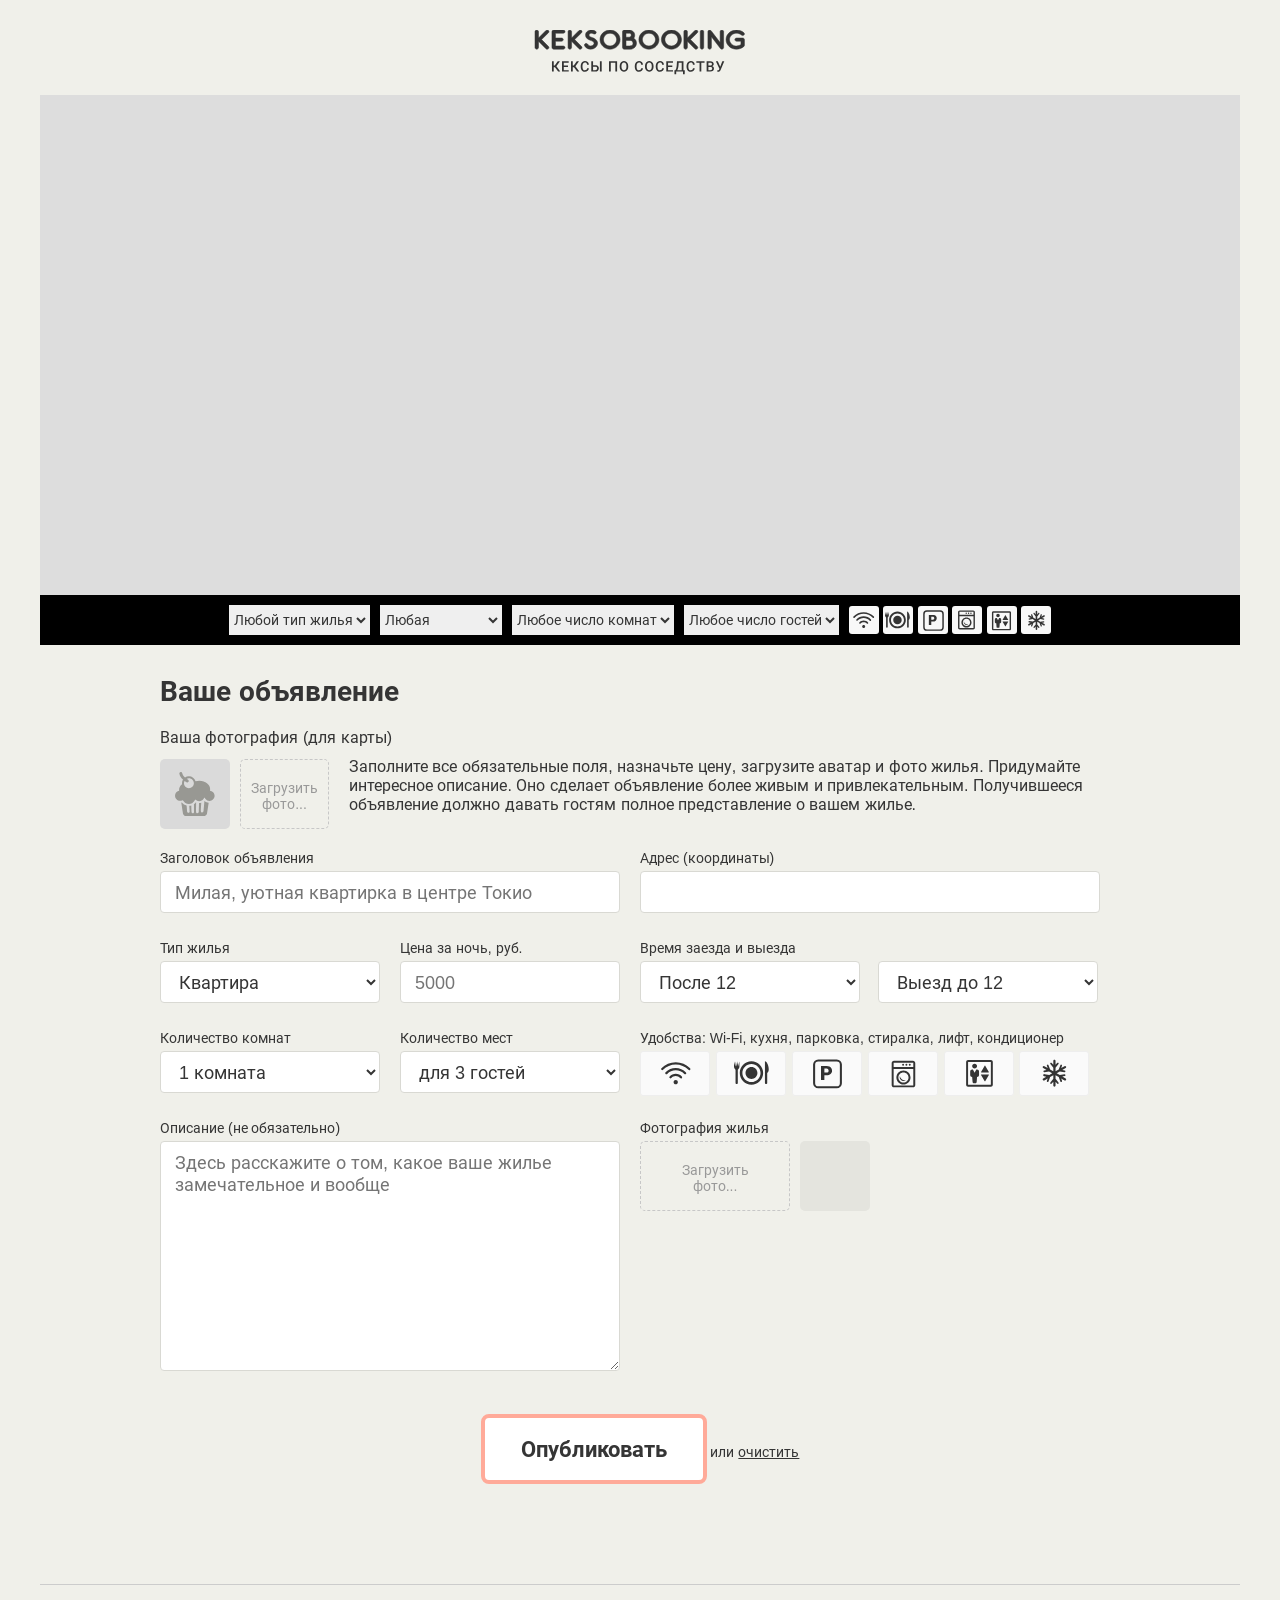
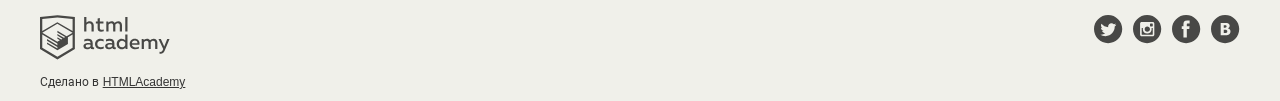
<file: 3/index.html>
<!DOCTYPE html>
<html lang="ru">
<head>
  <meta charset="utf-8">
  <link rel="stylesheet" href="css/normalize.css">
  <link rel="stylesheet" href="css/style.css">
  <link rel="shortcut icon" href="favicon.ico" type="image/x-icon">
  <title>Кексобукинг</title>
  <base href="https://htmlacademy-javascript.github.io/429567-keksobooking-25/3/">
</head>
<body>

  <main>
    <div class="promo">
      <h1 class="promo__title visually-hidden">Keksobooking. Кексы по соседству</h1>
      <img src="img/keksobooking.svg" alt="Keksobooking. Кексы по соседству" width="215" height="45">
    </div>

    <!-- Карта объявлений -->
    <section class="map">

      <!-- Блок для вставки карты -->
      <div class="map__canvas" id="map-canvas"></div>

      <!-- Фильтрация объявлений -->
      <div class="map__filters-container">
        <form action="#" class="map__filters" autocomplete="off">
          <select name="housing-type" id="housing-type" class="map__filter">
            <option value="any" selected>Любой тип жилья</option>
            <option value="bungalow">Бунгало</option>
            <option value="flat">Квартира</option>
            <option value="hotel">Отель</option>
            <option value="house">Дом</option>
            <option value="palace">Дворец</option>
          </select>
          <select name="housing-price" id="housing-price" class="map__filter">
            <option value="any" selected>Любая</option>
            <option value="middle">10000 - 50000&#x20bd;</option>
            <option value="low">до 10000&#x20bd;</option>
            <option value="high">от 50000&#x20bd;</option>
          </select>
          <select name="housing-rooms" id="housing-rooms" class="map__filter">
            <option value="any" selected>Любое число комнат</option>
            <option value="1">Одна комната</option>
            <option value="2">Две комнаты</option>
            <option value="3">Три комнаты</option>
          </select>
          <select name="housing-guests" id="housing-guests" class="map__filter">
            <option value="any" selected>Любое число гостей</option>
            <option value="2">Два гостя</option>
            <option value="1">Один гость</option>
            <option value="0">Не для гостей</option>
          </select>
          <fieldset id="housing-features" class="map__features">
            <input type="checkbox" name="features" value="wifi" id="filter-wifi" class="map__checkbox visually-hidden">
            <label class="map__feature map__feature--wifi" for="filter-wifi">Wi-Fi</label>
            <input type="checkbox" name="features" value="dishwasher" id="filter-dishwasher" class="map__checkbox visually-hidden">
            <label class="map__feature map__feature--dishwasher" for="filter-dishwasher">Посудомоечная машина</label>
            <input type="checkbox" name="features" value="parking" id="filter-parking" class="map__checkbox visually-hidden">
            <label class="map__feature map__feature--parking" for="filter-parking">Парковка</label>
            <input type="checkbox" name="features" value="washer" id="filter-washer" class="map__checkbox visually-hidden">
            <label class="map__feature map__feature--washer" for="filter-washer">Стиральная машина</label>
            <input type="checkbox" name="features" value="elevator" id="filter-elevator" class="map__checkbox visually-hidden">
            <label class="map__feature map__feature--elevator" for="filter-elevator">Лифт</label>
            <input type="checkbox" name="features" value="conditioner" id="filter-conditioner" class="map__checkbox visually-hidden">
            <label class="map__feature map__feature--conditioner" for="filter-conditioner">Кондиционер</label>
           </fieldset>
        </form>
      </div>
    </section>

    <!-- Форма объявления -->
    <section class="notice">
      <h2 class="notice__title">Ваше объявление</h2>
      <form class="ad-form" method="post" enctype="multipart/form-data" autocomplete="off">
        <fieldset class="ad-form-header">
          <legend class="ad-form-header__title">Ваша фотография (для карты)</legend>
          <div class="ad-form-header__upload">
            <div class="ad-form-header__preview">
              <img src="img/muffin-grey.svg" alt="Аватар пользователя" width="40" height="44">
            </div>
            <div class="ad-form__field">
              <input type="file" id="avatar" name="avatar" class="ad-form-header__input visually-hidden">
              <label class="ad-form-header__drop-zone" for="avatar">Загрузить<br>фото...</label>
            </div>
            <p class="ad-form-header__info">Заполните все обязательные поля, назначьте цену, загрузите аватар и фото жилья. Придумайте интересное описание. Оно сделает объявление более живым и привлекательным. Получившееся объявление должно давать гостям полное представление о вашем жилье.</p>
          </div>
        </fieldset>
        <fieldset class="ad-form__element ad-form__element--wide">
          <label class="ad-form__label" for="title">Заголовок объявления</label>
          <input id="title" name="title" type="text" placeholder="Милая, уютная квартирка в центре Токио">
        </fieldset>
        <fieldset class="ad-form__element ad-form__element--wide">
          <label class="ad-form__label" for="address">Адрес (координаты)</label>
          <input id="address" name="address" type="text">
        </fieldset>
        <fieldset class="ad-form__element">
          <label class="ad-form__label" for="type">Тип жилья</label>
          <select id="type" name="type">
            <option value="bungalow">Бунгало</option>
            <option value="flat" selected>Квартира</option>
            <option value="hotel">Отель</option>
            <option value="house">Дом</option>
            <option value="palace">Дворец</option>
          </select>
        </fieldset>
        <fieldset class="ad-form__element">
          <label class="ad-form__label" for="price">Цена за ночь, руб.</label>
          <input id="price" name="price" type="number" placeholder="5000">
          <div class="ad-form__slider"></div>
        </fieldset>
        <fieldset class="ad-form__element ad-form__element--time">
          <label class="ad-form__label" for="timein">Время заезда и выезда</label>
          <select id="timein" name="timein">
            <option value="12:00" selected>После 12</option>
            <option value="13:00">После 13</option>
            <option value="14:00">После 14</option>
          </select>
          <select id="timeout" name="timeout" title="Time to go out">
            <option value="12:00" selected>Выезд до 12</option>
            <option value="13:00">Выезд до 13</option>
            <option value="14:00">Выезд до 14</option>
          </select>
        </fieldset>
        <fieldset class="ad-form__element">
          <label class="ad-form__label" for="room_number">Количество комнат</label>
          <select id="room_number" name="rooms">
            <option value="1" selected>1 комната</option>
            <option value="2">2 комнаты</option>
            <option value="3">3 комнаты</option>
            <option value="100">100 комнат</option>
          </select>
        </fieldset>
        <fieldset class="ad-form__element">
          <label class="ad-form__label" for="capacity">Количество мест</label>
          <select id="capacity" name="capacity">
            <option value="3" selected>для 3 гостей</option>
            <option value="2">для 2 гостей</option>
            <option value="1">для 1 гостя</option>
            <option value="0">не для гостей</option>
          </select>
        </fieldset>
        <fieldset class="ad-form__element ad-form__element--wide features">
          <legend>Удобства: Wi-Fi, кухня, парковка, стиралка, лифт, кондиционер</legend>
          <input class="features__checkbox visually-hidden" type="checkbox" name="feature" value="wifi" id="feature-wifi">
          <label class="features__label features__label--wifi" for="feature-wifi">Wi-Fi</label>
          <input class="features__checkbox visually-hidden" type="checkbox" name="feature" value="dishwasher" id="feature-dishwasher">
          <label class="features__label features__label--dishwasher" for="feature-dishwasher">Посудомоечная машина</label>
          <input class="features__checkbox visually-hidden" type="checkbox" name="feature" value="parking" id="feature-parking">
          <label class="features__label features__label--parking" for="feature-parking">Парковка</label>
          <input class="features__checkbox visually-hidden" type="checkbox" name="feature" value="washer" id="feature-washer">
          <label class="features__label features__label--washer" for="feature-washer">Стиральная машина</label>
          <input class="features__checkbox visually-hidden" type="checkbox" name="feature" value="elevator" id="feature-elevator">
          <label class="features__label features__label--elevator" for="feature-elevator">Лифт</label>
          <input class="features__checkbox visually-hidden" type="checkbox" name="feature" value="conditioner" id="feature-conditioner">
          <label class="features__label features__label--conditioner" for="feature-conditioner">Кондиционер</label>
        </fieldset>
        <fieldset class="ad-form__element ad-form__element--wide">
          <label class="ad-form__label" for="description">Описание (не обязательно)</label>
          <textarea id="description" name="description" placeholder="Здесь расскажите о том, какое ваше жилье замечательное и вообще"></textarea>
        </fieldset>
        <fieldset class="ad-form__element ad-form__element--wide">
          <label class="ad-form__label">Фотография жилья</label>
          <div class="ad-form__photo-container">
            <div class="ad-form__upload">
              <input type="file" id="images" name="images" class="ad-form__input visually-hidden">
              <label for="images" class="ad-form__drop-zone">Загрузить<br>фото...</label>
            </div>
            <div class="ad-form__photo"></div>
          </div>
        </fieldset>
        <fieldset class="ad-form__element ad-form__element--submit">
          <button class="ad-form__submit" type="submit">Опубликовать</button>
          или <button class="ad-form__reset" type="reset">очистить</button>
        </fieldset>
      </form>
    </section>
  </main>

  <footer class="footer container">
    <div class="footer__copyright copyright">
      <a class="copyright__link copyright__link--image" href="https://htmlacademy.ru/intensive/javascript">
        <img src="img/htmla-logo.svg" width="130" height="45" alt="HTML Academy" class="copyright__logo">
      </a>
      <p>Сделано в <a class="copyright__link copyright__link--text" href="https://htmlacademy.ru/intensive/javascript">HTMLAcademy</a></p>
    </div>
    <ul class="footer__contacts contacts">
      <li><a href="https://twitter.com/htmlacademy_ru" class="contacts__link contacts__link--twitter">Twitter</a></li>
      <li><a href="https://www.instagram.com/htmlacademy/" class="contacts__link contacts__link--instagram">Instagtam</a></li>
      <li><a href="https://www.facebook.com/htmlacademy" class="contacts__link contacts__link--facebook">Facebook</a></li>
      <li><a href="https://vk.com/htmlacademy" class="contacts__link contacts__link--vk">VK</a></li>
    </ul>
  </footer>

  <!-- Карточка объявления -->
  <template id="card">
    <article class="popup">
      <img src="img/avatars/user01.png" class="popup__avatar" width="70" height="70" alt="Аватар пользователя">
      <h3 class="popup__title">Уютное гнездышко для молодоженов</h3>
      <p class="popup__text popup__text--address">102-0082 Tōkyō-to, Chiyoda-ku, Ichibanchō, 14−3</p>
      <p class="popup__text popup__text--price">5200 <span>₽/ночь</span></p>
      <h4 class="popup__type">Квартира</h4>
      <p class="popup__text popup__text--capacity">2 комнаты для 3 гостей</p>
      <p class="popup__text popup__text--time">Заезд после 14:00, выезд до 10:00</p>
      <ul class="popup__features">
        <li class="popup__feature popup__feature--wifi"></li>
        <li class="popup__feature popup__feature--dishwasher"></li>
        <li class="popup__feature popup__feature--parking"></li>
        <li class="popup__feature popup__feature--washer"></li>
        <li class="popup__feature popup__feature--elevator"></li>
        <li class="popup__feature popup__feature--conditioner"></li>
      </ul>
      <p class="popup__description">Великолепная квартира-студия в центре Токио. Подходит как туристам, так и бизнесменам. Квартира полностью укомплектована и недавно отремонтирована.</p>
      <div class="popup__photos">
        <img src="" class="popup__photo" width="45" height="40" alt="Фотография жилья">
      </div>
    </article>
  </template>

  <!-- Сообщение об успешном создании объявления -->
  <template id="success">
    <div class="success">
      <p class="success__message">Ваше объявление<br>успешно размещено!</p>
    </div>
  </template>

  <!-- Сообщение об ошибке создания объявления -->
  <template id="error">
    <div class="error">
      <p class="error__message">Ошибка размещения объявления</p>
      <button type="button" class="error__button">Попробовать снова</button>
    </div>
  </template>
  <script src="js/main.js"></script>
</body>
</html>
</file>
<file: 3/css/style.css>
/* Общие стили. Каркас
   ========================================================================== */

@font-face {
  font-family: "Roboto";
  src: url("../fonts/Roboto-Bold.woff2") format("woff2");
  font-weight: 900;
  font-style: normal;
  font-display: swap;
}

@font-face {
  font-family: "Roboto";
  src: url("../fonts/Roboto-Regular.woff2") format("woff2");
  font-weight: 400;
  font-style: normal;
  font-display: swap;
}

@font-face {
  font-family: "Roboto";
  src: url("../fonts/Roboto-Medium.woff2") format("woff2");
  font-weight: 500;
  font-style: normal;
  font-display: swap;
}

*,
*::before,
*::after {
  -webkit-box-sizing: border-box;
          box-sizing: border-box;
}

.content-box-component {
  -webkit-box-sizing: content-box;
          box-sizing: content-box;
}

body {
  max-width: 1200px;
  min-width: 1000px;
  margin: 0 auto;

  color: #353535;
  font-family: "Roboto", "Arial", sans-serif;
  font-size: 16px;

  background-color: #f0f0ea;
}

fieldset {
  margin: 0;
  padding: 0;

  border: 0;
}


/* Карта с объявлениями
   ========================================================================== */

.promo {
  display: flex;
  justify-content: center;
  padding-top: 30px;
  padding-bottom: 20px;
}

.map {
  position: relative;
  display: -webkit-box;
  display: -ms-flexbox;
  display: flex;
  -webkit-box-align: end;
      -ms-flex-align: end;
          align-items: flex-end;
  -webkit-box-orient: vertical;
  -webkit-box-direction: normal;
      -ms-flex-direction: column;
          flex-direction: column;

  overflow: hidden;
}

.map__canvas {
  width: 100%;
  height: 500px;
  background-color: #dddddd;
}


/**
 * Фильтры объявления
 */

.map__filters-container {
  width: 100%;
  background-color: #000000;
}

.map__filters {
  display: -webkit-box;
  display: -ms-flexbox;
  display: flex;
  -webkit-box-align: center;
      -ms-flex-align: center;
          align-items: center;
  -webkit-box-pack: center;
      -ms-flex-pack: center;
          justify-content: center;

  width: 960px;
  height: 50px;
  margin: 0 auto;

  -webkit-transition: opacity 300ms ease-in;
  -o-transition: opacity 300ms ease-in;
  transition: opacity 300ms ease-in;

  opacity: 1;
}

.map__filters--disabled {
  opacity: 0.5;
  pointer-events: none;
}

.map__filter {
  height: 30px;
  margin-right: 10px;

  font-size: 14px;
  vertical-align: middle;
  cursor: pointer;

  border: 1px solid transparent;
}

.map__filter:hover {
  border: 1px solid #ffaa99;
}

.map__filter:focus {
  outline: none;
  -webkit-box-shadow: 0 0 2px 2px #ff6547;
          box-shadow: 0 0 2px 2px #ff6547;
}

.map__feature {
  display: inline-block;
  overflow: hidden;

  width: 30px;
  height: 28px;

  font-size: 0;
  vertical-align: middle;
  cursor: pointer;

  background-color: #f8f8f8;
  background-image: url("../img/sprite-feature.svg");
  background-position: center;
  background-repeat: no-repeat;
  background-size: 25px 345px;

  border-radius: 3px;
}

.map__feature--wifi {
  background-position: 2px 5px;
}

.map__checkbox:checked + .map__feature--wifi {
  background-position: 2px -172px;
}

.map__feature--dishwasher {
  background-position: 2px -25px;
}

.map__checkbox:checked + .map__feature--dishwasher {
  background-position: 2px -202px;
}

.map__feature--parking {
  background-position: 3px -55px;
}

.map__checkbox:checked + .map__feature--parking {
  background-position: 2px -232px;
}

.map__feature--washer {
  background-position: 2px -85px;
}

.map__checkbox:checked + .map__feature--washer {
  background-position: 2px -262px;
}

.map__feature--elevator {
  background-position: 2px -143px;
}

.map__checkbox:checked + .map__feature--elevator {
  background-position: 2px -321px;
}

.map__feature--conditioner {
  background-position: 3px -114px;
}

.map__checkbox:checked + .map__feature--conditioner {
  background-position: 2px -291px;
}

.map__feature:hover {
  -webkit-box-shadow: inset 0 0 0 1px #ffaa99;
          box-shadow: inset 0 0 0 1px #ffaa99;
}

.map__feature:focus,
.map__checkbox:focus + .map__feature {
   -webkit-box-shadow: 0 0 2px 2px #ff6547;
           box-shadow: 0 0 2px 2px #ff6547;
 }

.map__feature:active {
  -webkit-box-shadow: none;
          box-shadow: none;
  background-color: #ff6547;
}

.map__checkbox:checked + .map__feature {
  background-color: #ff6547;
  -webkit-box-shadow: 0 1px 3px rgba(0, 0, 0, 0.2) inset;
          box-shadow: 0 1px 3px rgba(0, 0, 0, 0.2) inset;
}


/* Форма для публикации объявления
   ========================================================================== */

.notice {
  margin: 0 120px;
  padding: 30px 0;
}

.notice__title {
  margin-top: 0;
  margin-bottom: 20px;

  font-size: 28px;
  font-weight: 700;
}

.ad-form {
  display: -webkit-box;
  display: -ms-flexbox;
  display: flex;
  -ms-flex-wrap: wrap;
      flex-wrap: wrap;

  width: 100%;
}

.ad-form--disabled {
  opacity: 0.3;
  pointer-events: none;
}

.ad-form-header {
  width: 100%;
  padding-bottom: 20px;
}

.ad-form-header__title {
  margin-bottom: 10px;
}

.ad-form-header__upload {
  display: -webkit-box;
  display: -ms-flexbox;
  display: flex;
  -webkit-box-align: center;
      -ms-flex-align: center;
          align-items: center;
}

.ad-form-header__preview {
  display: -webkit-box;
  display: -ms-flexbox;
  display: flex;
  -webkit-box-align: center;
      -ms-flex-align: center;
          align-items: center;

  margin-right: 10px;
  padding: 0 15px;

  width: 70px;
  height: 70px;

  text-align: center;

  border-radius: 5px;
  background-color: #dadada;
}

.ad-form__field {
  display: -webkit-box;
  display: -ms-flexbox;
  display: flex;
  width: 150px;
}

.ad-form-header__info {
    margin-top: 0;
    margin-left: 20px;
}

.ad-form-header__drop-zone {
  height: 70px;
  padding: 20px 10px 5px;

  text-align: center;
  font-size: 14px;
  color: #999999;

  border: dashed 1px #c7c7c7;
  border-radius: 5px;

  cursor: pointer;
}

.ad-form-header__drop-zone:hover {
  color: #ff5635;
}

.ad-form-header__drop-zone:focus,
.ad-form-header__input:focus + .ad-form-header__drop-zone {
  color: #ff5635;
  -webkit-box-shadow: 0 0 2px 2px #ff6547;
          box-shadow: 0 0 2px 2px #ff6547;
}

.ad-form__element {
  -ms-flex-preferred-size: 25%;
      flex-basis: 25%;
  min-height: 90px;

  font-size: 14px;
}

.ad-form__element--wide {
  -ms-flex-preferred-size: 50%;
      flex-basis: 50%;
  max-width: 50%;
}

.ad-form__label {
  display: block;
  padding-bottom: 5px;
}

.ad-form__element input,
.ad-form__element select,
.ad-form__element textarea {
  width: calc(100% - 20px);

  font-family: "Roboto", "Arial", sans-serif;
  font-size: 18px;

  height: 42px;
  padding-left: 14px;

  background-color: white;
  border: 1px solid #d9d9d3;
  border-radius: 4px;
}

.ad-form__element input:hover,
.ad-form__element select:hover,
.ad-form__element textarea:hover {
  border-color: #ffaa99;
}

.ad-form__element input:focus,
.ad-form__element select:focus,
.ad-form__element textarea:focus {
  outline: none;
  -webkit-box-shadow: 0 0 2px 2px #ff6547;
          box-shadow: 0 0 2px 2px #ff6547;
}

.ad-form__element--time {
  -ms-flex-preferred-size: 50%;
      flex-basis: 50%;
}

.ad-form__element--time select {
  width: calc(50% - 20px);
}

.ad-form__element--time select:first-of-type {
  margin-right: 14px;
}

.features legend {
  padding-bottom: 5px;
}

.features__label {
  display: inline-block;
  vertical-align: middle;

  width: 70px;
  height: 45px;
  margin-right: 2px;

  font-size: 0;

  border: solid 1px #eee;
  border-radius: 3px;

  background-color: #fafafa;
  background-image: url("../img/sprite-feature.svg");
  background-position: center;
  background-repeat: no-repeat;
  background-size: 35px 600px;

  cursor: pointer;
}

.features__label:hover {
  -webkit-box-shadow: inset 0 0 0 1px #ffaa99;
          box-shadow: inset 0 0 0 1px #ffaa99;
}

.features__label:active {
  -webkit-box-shadow: none;
          box-shadow: none;
  background-color: #ff6547;
}

.features .features__checkbox {
  width: auto;
}

.features__label:focus,
.features__checkbox:focus + .features__label {
  -webkit-box-shadow: 0 0 2px 2px #ff6547;
          box-shadow: 0 0 2px 2px #ff6547;
}

.features__checkbox:checked + .features__label {
  background-color: #ff6547;
  -webkit-box-shadow: 0 1px 3px rgba(0, 0, 0, 0.2) inset;
          box-shadow: 0 1px 3px rgba(0, 0, 0, 0.2) inset;
}

.features__label--wifi {
  background-position: 17px -50px;
}

.features__label--dishwasher {
  background-position: 17px -92px;
}

.features__label--parking {
  background-position: 17px -134px;
}

.features__label--washer {
  background-position: 17px -175px;
}

.features__label--elevator {
  background-position: 17px -258px;
}

.features__label--conditioner {
  background-position: 17px -217px;
}

.features__checkbox:checked + .features__label {
  background-color: #ff5635;
}

.features__checkbox:checked + .features__label--wifi {
  background-position: 17px -297px;
}

.features__checkbox:checked + .features__label--dishwasher {
  background-position: 17px -339px;
}

.features__checkbox:checked + .features__label--parking {
  background-position: 17px -382px;
}

.features__checkbox:checked + .features__label--washer {
  background-position: 17px -423px;
}

.features__checkbox:checked + .features__label--elevator {
  background-position: 17px -505px;
}

.features__checkbox:checked + .features__label--conditioner {
  background-position: 17px -464px;
}

.ad-form textarea {
  width: calc(100% - 20px);
  max-width: calc(100% - 20px);
  min-height: 230px;

  padding-top: 10px;
}

.ad-form__photo-container {
  display: -webkit-box;
  display: -ms-flexbox;
  display: flex;
  -ms-flex-wrap: wrap;
      flex-wrap: wrap;
}

.ad-form__upload {
  display: -webkit-box;
  display: -ms-flexbox;
  display: flex;
  margin-right: 10px;

  width: 150px;
  min-height: 70px;
}

.ad-form__upload .ad-form__input {
  width: auto;
}

.ad-form__upload:last-of-type {
  margin-right: 0;
}

.ad-form__drop-zone {
  width: 100%;
  height: 70px;
  padding: 20px 10px 5px;

  text-align: center;
  font-size: 14px;
  color: #999999;

  border: dashed 1px #c7c7c7;
  border-radius: 5px;

  cursor: pointer;
}

.ad-form__drop-zone:hover {
  color: #ff5635;
}

.ad-form__drop-zone:focus,
.ad-form__input:focus + .ad-form__drop-zone {
  color: #ff5635;
  -webkit-box-shadow: 0 0 2px 2px #ff6547;
          box-shadow: 0 0 2px 2px #ff6547;
}

.ad-form__photo {
  margin-right: 10px;
  margin-bottom: 10px;

  width: 70px;
  height: 70px;

  background-color: #e4e4de;
  border-radius: 5px;
}

.ad-form__element--submit {
  -ms-flex-preferred-size: 100%;
      flex-basis: 100%;
  padding: 40px 0;

  text-align: center;
}

.ad-form__submit {
  font-size: 22px;
  font-weight: 700;

  -webkit-box-sizing: content-box;
          box-sizing: content-box;

  width: 206px;
  height: 60px;

  background-color: white;
  border: 4px solid #ffaa99;
  border-radius: 8px;
}

.ad-form__submit:hover,
.ad-form__submit:focus {
  border-color: #ff6d51;
}

.ad-form__submit:focus {
  outline: none;
}

.ad-form__submit:active {
  outline: none;

  color: white;
  border-color: #ff6d51;
  background-color: #ff6d51;
}

.ad-form__reset {
  margin: 0;
  padding: 0;

  font-size: 14px;
  text-decoration: underline;

  border: 0;
  background: none;
  cursor: pointer;
}

.ad-form__reset:focus {
  outline: none;
  -webkit-box-shadow: 0 0 2px 2px #ff6547;
          box-shadow: 0 0 2px 2px #ff6547;
}


/* Футер
   ========================================================================== */

.footer {
  margin-top: 30px;
  padding-top: 30px;
  border-top: solid 1px #cccccc;

  display: -webkit-box;
  display: -ms-flexbox;
  display: flex;
  -webkit-box-align: start;
      -ms-flex-align: start;
          align-items: flex-start;
  -webkit-box-pack: justify;
      -ms-flex-pack: justify;
          justify-content: space-between;
}

.copyright {
  font-size: 12px;
}

.copyright__link--image {
  display: block;
}

.copyright__link:hover {
  opacity: 0.6;
}

.copyright__link:focus {
  outline: none;
  -webkit-box-shadow: 0 0 2px 2px #ff6547;
          box-shadow: 0 0 2px 2px #ff6547;
}

.copyright__link--text {
  color: #353535;
}

.footer__contacts {
  background-color: inherit;
}

.contacts {
  margin: 0;
  padding: 0;
  list-style: none;

  display: -webkit-box;
  display: -ms-flexbox;
  display: flex;
}

.contacts__link {
  display: block;

  width: 29px;
  height: 29px;
  margin-left: 10px;

  font-size: 0;

  background-image: url("../img/sprite-social.svg");
  background-repeat: no-repeat;
  background-size: 29px 274px;

  cursor: pointer;
}

.contacts__link:focus {
  outline: none;
  -webkit-box-shadow: 0 0 2px 2px #ff6547;
          box-shadow: 0 0 2px 2px #ff6547;
}

.contacts__link--twitter {
  background-position: 0 0;
}

.contacts__link--instagram {
  background-position: 0 -35px;
}

.contacts__link--facebook {
  background-position: 0 -70px;
}

.contacts__link--vk {
  background-position: 0 -105px;
}

.contacts__link--twitter:hover,
.contacts__link--twitter:focus {
  background-position: 0 -140px;
}

.contacts__link--instagram:hover,
.contacts__link--instagram:focus {
  background-position: 0 -175px;
}

.contacts__link--facebook:hover,
.contacts__link--facebook:focus {
  background-position: 0 -210px;
}

.contacts__link--vk:hover,
.contacts__link--vk:focus {
  background-position: 0 -245px;
}

.contacts__link:focus {
  -webkit-box-shadow: 0 0 2px 2px #ff6547;
          box-shadow: 0 0 2px 2px #ff6547;
}


/* Вспомогательные экраны
   ========================================================================== */

/**
 * Карточка объявления
 */

.popup {
  position: relative;

  width: 250px;

  font-size: 12px;
}

.popup__avatar {
  display: block;
  margin-bottom: 10px;
  width: 35px;
  height: 35px;
}

.popup__close {
  position: absolute;
  bottom: 100%;
  right: 0;

  padding: 0;

  font-size: 0;

  border: 0;
  background: none;
}

.popup__close:active {
  -webkit-transform: translate(1px, 1px);
      -ms-transform: translate(1px, 1px);
          transform: translate(1px, 1px);
}

.popup__close:focus {
  outline: none;
  -webkit-box-shadow: 0 0 10px 3px #ff6547;
          box-shadow: 0 0 10px 3px #ff6547;
}

.popup__close::after {
  font-size: 50px;
  line-height: 40px;

  display: block;
  content: "×";

  color: #000000;
}

.popup__title {
  margin: 0;
  margin-bottom: 10px;

  font-size: 16px;
  line-height: 18px;
}

.popup__text {
  margin: 0 0 10px 0 !important;
}

.popup__text--price {
  font-size: 22px;
  font-weight: 700;
}

.popup__price span {
  font-size: 16px;
}

.popup__type {
  margin: 0;
  margin-bottom: 5px;
}

.popup__text--capacity {
  margin-bottom: 0;
}

.popup__features {
  margin: 0;
  padding: 0;

  list-style: none;
}

.popup__features {
  margin-bottom: 10px;
}

.popup__feature {
  display: inline-block;
  overflow: hidden;

  width: 30px;
  height: 28px;

  font-size: 0;

  background-image: url("../img/sprite-feature.svg");
  background-position: center;
  background-repeat: no-repeat;
  background-size: 25px 345px;
}

.popup__feature--wifi {
  background-position: 2px 5px;
}

.popup__feature--dishwasher {
  background-position: 2px -25px;
}

.popup__feature--parking {
  background-position: 3px -55px;
}

.popup__feature--washer {
  background-position: 2px -85px;
}

.popup__feature--elevator {
  background-position: 2px -143px;
}

.popup__feature--conditioner {
  background-position: 3px -114px;
}

.popup__photos {
  display: -webkit-box;
  display: -ms-flexbox;
  display: flex;
  -webkit-box-align: center;
      -ms-flex-align: center;
          align-items: center;
  -ms-flex-wrap: wrap;
      flex-wrap: wrap;
}

.popup__photo {
  margin-right: 5px;
  margin-bottom: 5px;
}

.popup__photo:hover {
  border: 2px solid #ff5635;
}


/**
 * Сообщения об успешном и неуспешном создании объявления
 */

.success,
.error {
  position: fixed;
  top: 0;
  left: 0;
  z-index: 1100;

  -webkit-box-sizing: border-box;
          box-sizing: border-box;

  width: 100%;
  height: 100%;
  overflow: auto;

  padding-top: 300px;

  text-align: center;
  vertical-align: middle;

  background-color: rgba(0, 0, 0, 0.8);
}

.success__message,
.error__message {
  position: relative;

  color: #ffffff;
  font-size: 50px;
  font-weight: 700;
}

.success__message::before,
.error__message::before {
  content: "";
  position: absolute;

  top: -150px;
  left: 50%;

  width: 109px;
  height: 122px;

  background-image: url("../img/muffin-white.svg");
  background-position: center;
  background-repeat: no-repeat;

  -webkit-transform: translateX(-50%);
      -ms-transform: translateX(-50%);
          transform: translateX(-50%);
}

.error__message::before {
  background-image: url("../img/muffin-red.svg");
}

.error__button {
  padding: 10px;

  font-size: 22px;
  font-weight: 700;

  -webkit-box-sizing: content-box;
          box-sizing: content-box;

  color: white;
  border: 4px solid #ff5635;
  background-color: #ff5635;
  border-radius: 8px;
}

.error__button:hover,
.error__button:focus {
  opacity: 0.8;
}

.error__button:focus {
  outline: none;
}

.error__button:active {
  outline: none;
  opacity: 0.6;
}

.visually-hidden {
  position: absolute;

  width: 1px;
  height: 1px;
  margin: -1px;
  border: 0;
  padding: 0;

  white-space: nowrap;

  -webkit-clip-path: inset(100%);

          clip-path: inset(100%);
  clip: rect(0 0 0 0);
  overflow: hidden;
}

.hidden {
  display: none;
}
</file>
